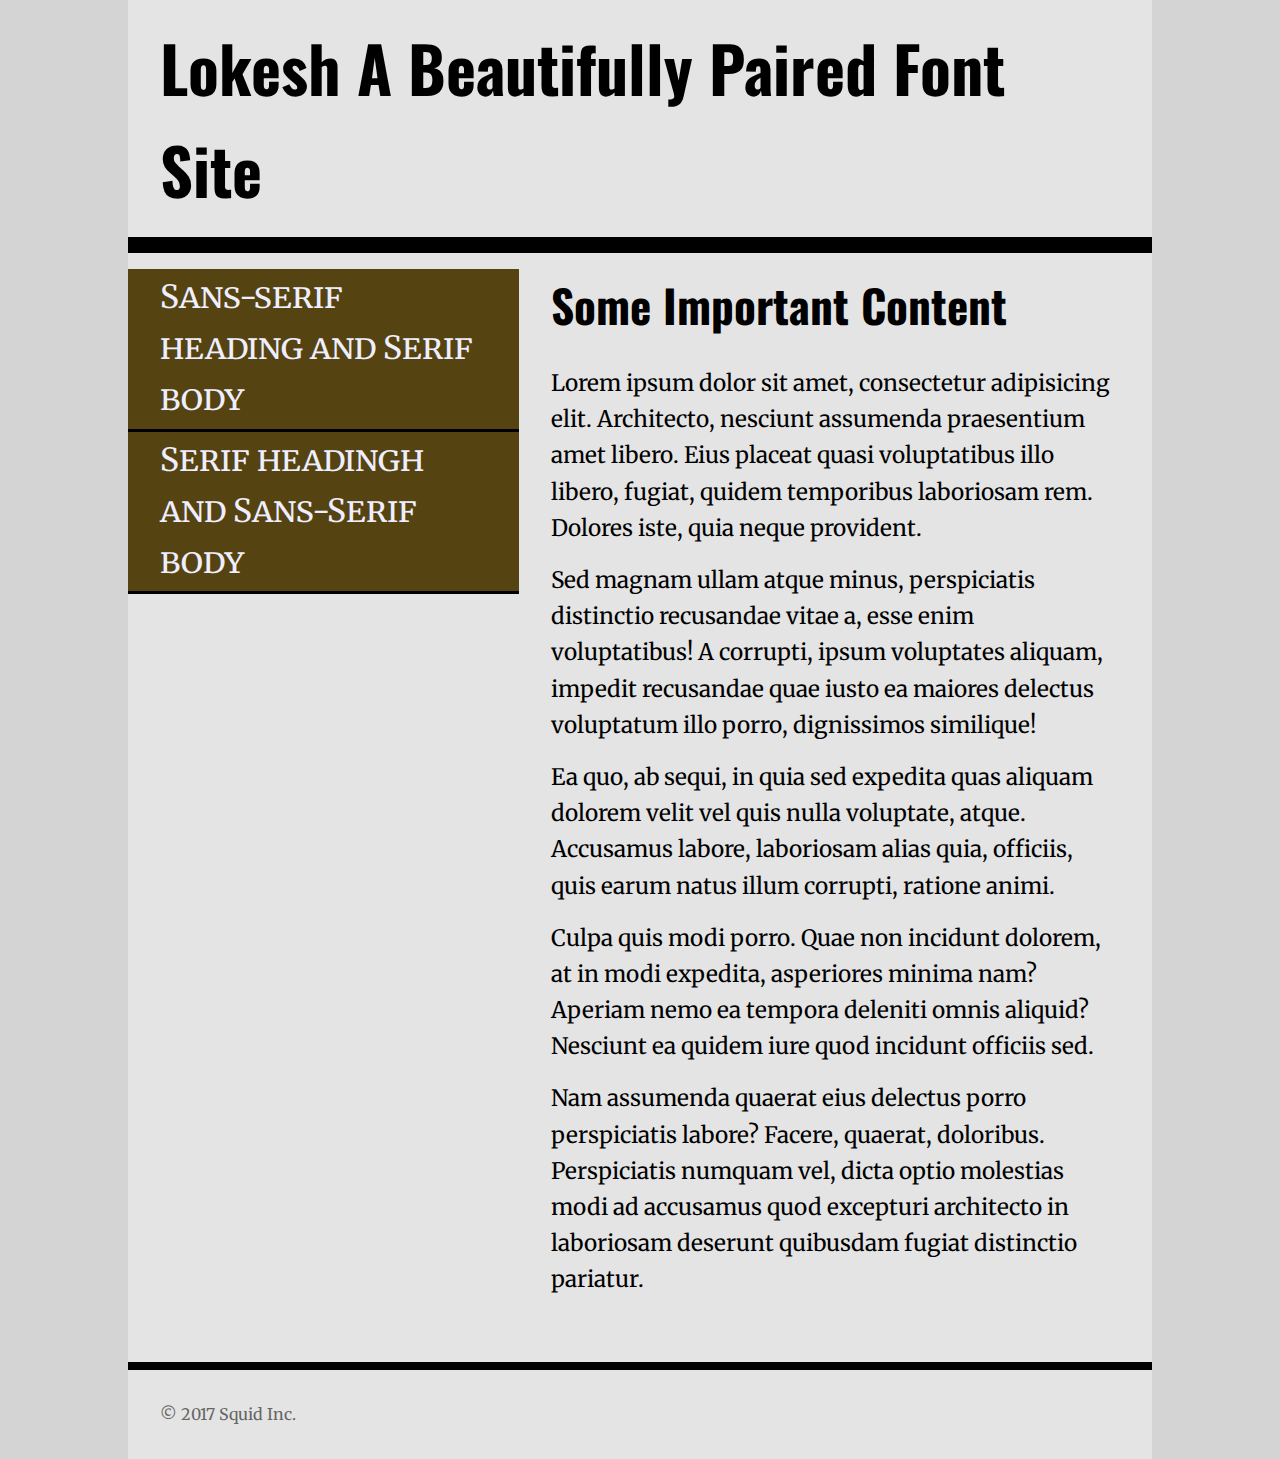
<file: index.html>
<!DOCTYPE html>
<html lang="en">
<head>
    <meta charset="UTF-8">
    <title>Font Assignment</title>
    <!-- two pages are 
    index.html with sans-serif headings and serif body text
    
    two.html with serif headings and sans-serif body text
    
    don't forget to add your google font <link> in the right place
    -->
    <meta name="viewpoint" content="width=device-width" />
    <link href="https://fonts.googleapis.com/css?family=Merriweather|Oswald" rel="stylesheet">
    <link href="one.css" rel="stylesheet" type="text/css"/>
</head>
<body>
    <div class="wrapper">
        <header>
            <h1>Lokesh A Beautifully Paired Font Site</h1>
        </header>
        <nav>
            <ul>
                <li><a href="index.html">Sans-serif heading and Serif body</a></li>
                <li><a href="two.html">Serif headingh and Sans-Serif body</a></li>
                 <!--  <li><a href="#">Link 3</a></li>
                <li><a href="#">Link 4</a></li>
                <li><a href="#">Link 5</a></li> --> 
            </ul>
        </nav>
        <main>
            <h2>Some Important Content</h2>
            <p>Lorem ipsum dolor sit amet, consectetur adipisicing elit. Architecto, nesciunt assumenda praesentium amet libero. Eius placeat quasi voluptatibus illo libero, fugiat, quidem temporibus laboriosam rem. Dolores iste, quia neque provident.</p>
            <p>Sed magnam ullam atque minus, perspiciatis distinctio recusandae vitae a, esse enim voluptatibus! A corrupti, ipsum voluptates aliquam, impedit recusandae quae iusto ea maiores delectus voluptatum illo porro, dignissimos similique!</p>
            <p>Ea quo, ab sequi, in quia sed expedita quas aliquam dolorem velit vel quis nulla voluptate, atque. Accusamus labore, laboriosam alias quia, officiis, quis earum natus illum corrupti, ratione animi.</p>
            <p>Culpa quis modi porro. Quae non incidunt dolorem, at in modi expedita, asperiores minima nam? Aperiam nemo ea tempora deleniti omnis aliquid? Nesciunt ea quidem iure quod incidunt officiis sed.</p>
            <p>Nam assumenda quaerat eius delectus porro perspiciatis labore? Facere, quaerat, doloribus. Perspiciatis numquam vel, dicta optio molestias modi ad accusamus quod excepturi architecto in laboriosam deserunt quibusdam fugiat distinctio pariatur.</p>
        </main>
        <footer>
            <p>&copy; 2017 Squid Inc.</p>
        </footer>
    </div>
</body>
</html>
</file>
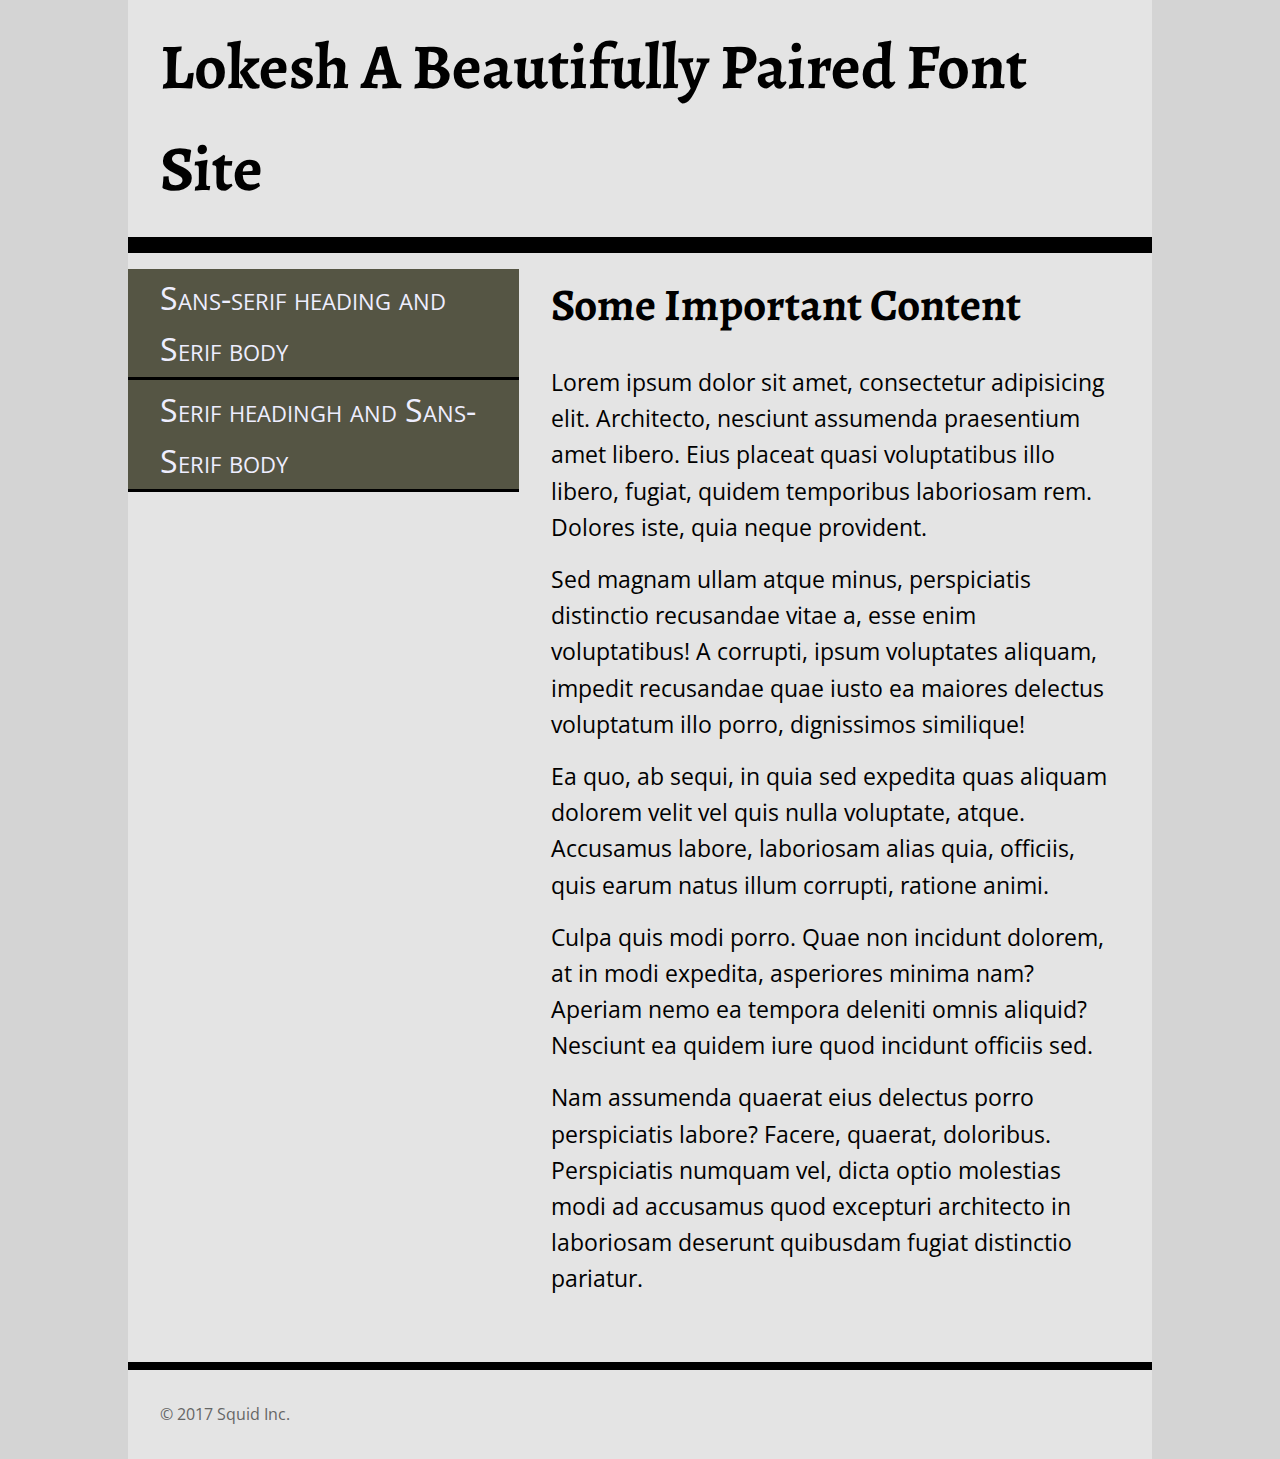
<file: two.html>
<!DOCTYPE html>
<html lang="en">
<head>
    <meta charset="UTF-8">
    <title>Font Assignment</title>
    <!-- two pages are 
    index.html with sans-serif headings and serif body text
    
    two.html with serif headings and sans-serif body text
    
    don't forget to add your google font <link> in the right place
    -->
    <meta name="viewpoint" content="width=device-width" />
    <link href="https://fonts.googleapis.com/css?family=Alegreya|Open+Sans" rel="stylesheet">
    <link href="two.css" rel="stylesheet" type="text/css"/>
</head>
<body>
    <div class="wrapper">
        <header>
            <h1>Lokesh A Beautifully Paired Font Site</h1>
        </header>
        <nav>
            <ul>
                
                <li><a href="index.html">Sans-serif heading and Serif body</a></li>
                <li><a href="two.html">Serif headingh and Sans-Serif body</a></li>
               <!--  <li><a href="#">Link 3</a></li>
                <li><a href="#">Link 4</a></li> -->
                
            </ul>
        </nav>
        <main>
            <h2>Some Important Content</h2>
            <p>Lorem ipsum dolor sit amet, consectetur adipisicing elit. Architecto, nesciunt assumenda praesentium amet libero. Eius placeat quasi voluptatibus illo libero, fugiat, quidem temporibus laboriosam rem. Dolores iste, quia neque provident.</p>
            <p>Sed magnam ullam atque minus, perspiciatis distinctio recusandae vitae a, esse enim voluptatibus! A corrupti, ipsum voluptates aliquam, impedit recusandae quae iusto ea maiores delectus voluptatum illo porro, dignissimos similique!</p>
            <p>Ea quo, ab sequi, in quia sed expedita quas aliquam dolorem velit vel quis nulla voluptate, atque. Accusamus labore, laboriosam alias quia, officiis, quis earum natus illum corrupti, ratione animi.</p>
            <p>Culpa quis modi porro. Quae non incidunt dolorem, at in modi expedita, asperiores minima nam? Aperiam nemo ea tempora deleniti omnis aliquid? Nesciunt ea quidem iure quod incidunt officiis sed.</p>
            <p>Nam assumenda quaerat eius delectus porro perspiciatis labore? Facere, quaerat, doloribus. Perspiciatis numquam vel, dicta optio molestias modi ad accusamus quod excepturi architecto in laboriosam deserunt quibusdam fugiat distinctio pariatur.</p>
        </main>
        <footer>
            <p>&copy; 2017 Squid Inc.</p>
        </footer>
    </div>
</body>
</html>
</file>
<file: one.css>
*{
    padding: 0;
    margin: 0;
    box-sizing: border-box;
}
html{
    font-size: 16px;
    line-height: 1.6;
    font-family: Merriweather, Arial, Helvetica, serif;
}
html,body{
    background-color: #d4d4d4;
}
h1{
    font-family: Oswald, 'Times New Roman', Times, sans-serif;
    font-size: 3.998rem;
    padding:1rem 2rem;
}
h2{
    font-family: Oswald, 'Times New Roman', Times, sans-serif;
    font-size: 2.827rem;
    padding:1rem 2rem;
}
nav ul{
    padding:1rem 0;
}
nav li{
    font-size: 1.999rem;
    list-style-type: none;
}
nav li>a{
    display: block;
    text-decoration: none;
    border-bottom: 0.2rem solid black;
    padding: 0.2rem 2rem;
    color: #999;
    
    color: #EEF;
            font-variant: small-caps;
            background-color: #541;
}
nav li>a:hover,
nav li>a:active{
    color: #222;
}
p{
    font-size: 1.414rem;
    padding:0.5rem 2rem;
}
main p:last-child{
    padding-bottom: 4rem;
}
.wrapper{
    width: 80%;
    max-width: 1200px;
    margin: 0 auto;
    background-color: #e4e4e4;
}
header{
    width:100%;
    border-bottom: 1rem solid black;
}
nav{
    float:left;
    width: 38.2%;
}
main{
    float:right;
    width: 61.8%;
}
footer{
    clear:both;
    width: 100%;
    border-top: 0.5rem solid black;
}
footer p{
    font-size: 1rem;
    padding: 2rem;
    color: #666;
}
</file>
<file: two.css>
*{
    padding: 0;
    margin: 0;
    box-sizing: border-box;
}
html{
    font-size: 16px;
    line-height: 1.6;
    font-family: 'Open Sans', Arial, Helvetica, sans-serif;
}
html,body{
    background-color: #d4d4d4;
}
h1{
    font-family: Alegreya, 'Times New Roman', Times, serif;
    font-size: 3.998rem;
    padding:1rem 2rem;
}
h2{
    font-family: Alegreya, 'Times New Roman', Times, serif;
    font-size: 2.827rem;
    padding:1rem 2rem;
}
nav ul{
    padding:1rem 0;
}
nav li{
    font-size: 1.999rem;
    list-style-type: none;
}
nav li>a{
    display: block;
    text-decoration: none;
    border-bottom: 0.2rem solid black;
    padding: 0.2rem 2rem;
    color: #999;
    
    color: #EEF;
            font-variant: small-caps;
            background-color: #554;
}
nav li>a:hover,
nav li>a:active{
    color: #222;
}
p{
    font-size: 1.414rem;
    padding:0.5rem 2rem;
}
main p:last-child{
    padding-bottom: 4rem;
}
.wrapper{
    width: 80%;
    max-width: 1200px;
    margin: 0 auto;
    background-color: #e4e4e4;
}
header{
    width:100%;
    border-bottom: 1rem solid black;
}
nav{
    float:left;
    width: 38.2%;
}
main{
    float:right;
    width: 61.8%;
}
footer{
    clear:both;
    width: 100%;
    border-top: 0.5rem solid black;
}
footer p{
    font-size: 1rem;
    padding: 2rem;
    color: #666;
}
</file>
